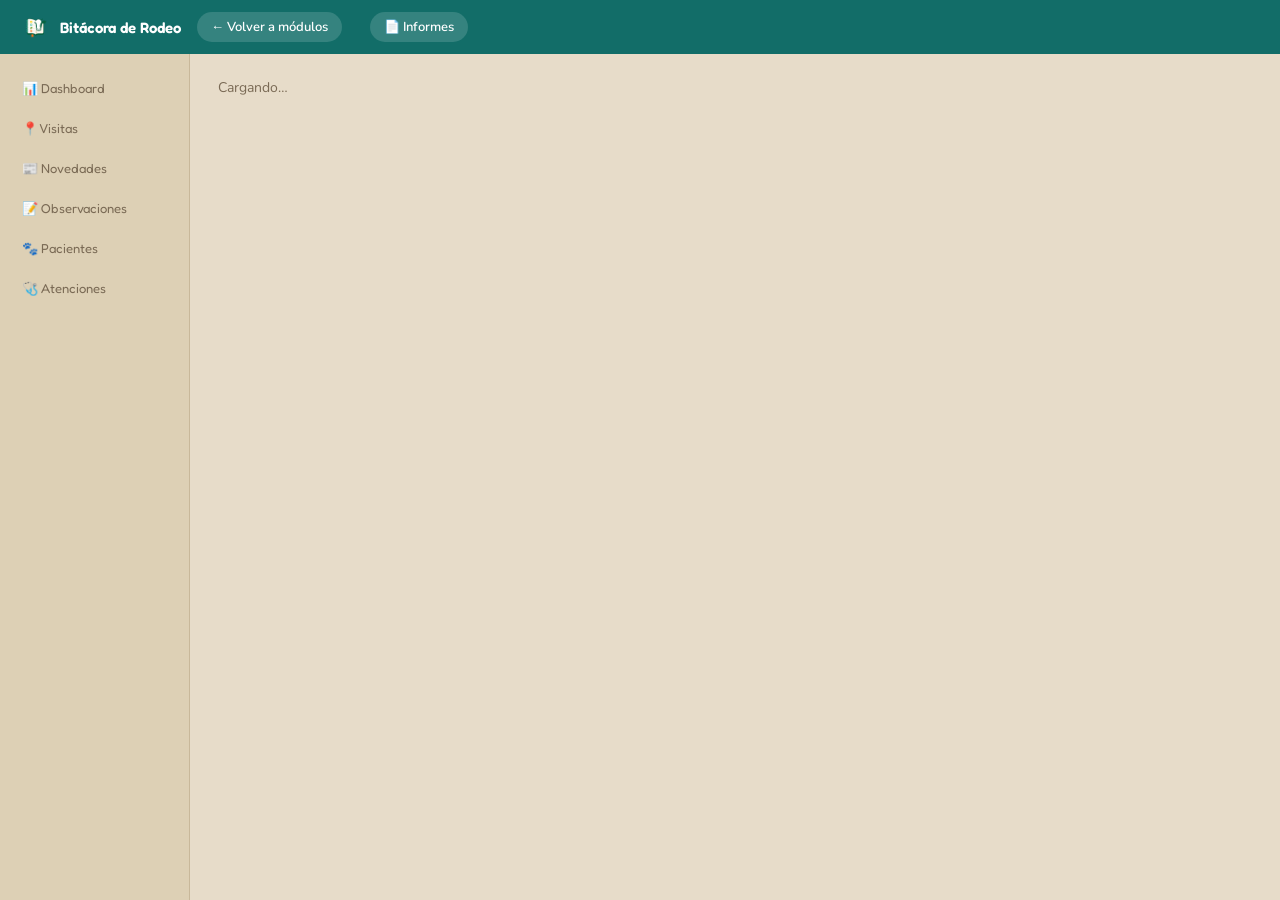
<file: rodeo/index.html>
<!DOCTYPE html>
<html lang="es">
<head>
  <meta charset="UTF-8">
  <meta name="viewport" content="width=device-width, initial-scale=1.0">
  <title>Bitácora de Rodeo</title>
  <link rel="icon" type="image/png" href="../img/branding/BIT-favicon.png">

  <link rel="preconnect" href="https://fonts.googleapis.com">
  <link rel="preconnect" href="https://fonts.gstatic.com" crossorigin>
  <link href="https://fonts.googleapis.com/css2?family=Fredoka:wght@500;600;700&family=Nunito:wght@400;600;700&display=swap" rel="stylesheet">
  <link rel="stylesheet" href="../css/tokens.css">
  <link rel="stylesheet" href="../css/components.css">
  <link rel="stylesheet" href="css/app.css">
</head>
<body class="rodeo-body">

  <header class="rodeo-header">
    <div class="rodeo-header-left">
      <div class="rodeo-header-brand">
        <img src="../img/branding/BIT-logo-isotipo-transparente.png" alt="">
        <span>Bitácora de Rodeo</span>
        <a href="../index.html" class="rodeo-header-volver" id="rodeo-volver-modulos">← Volver a módulos</a>
      </div>
      <div class="rodeo-header-establecimiento" id="rodeo-establecimiento"></div>
      <nav class="rodeo-header-global" id="rodeo-header-global">
        <a href="#informes" class="rodeo-header-nav-link" data-view="informes" id="rodeo-nav-informes">📄 Informes</a>
      </nav>
      <button type="button" id="rodeo-menu-toggle" class="rodeo-menu-toggle" aria-label="Abrir navegación" aria-expanded="false" aria-controls="rodeo-sidebar">☰</button>
    </div>
    <div class="rodeo-header-right">
      <div class="rodeo-header-user" id="rodeo-user"></div>
    </div>
  </header>

  <div class="rodeo-body-row">
    <nav class="rodeo-sidebar" id="rodeo-sidebar">
      <a href="#dashboard" class="rodeo-sidebar-item" data-view="dashboard">📊 Dashboard</a>
      <a href="#jornadas" class="rodeo-sidebar-item" data-view="jornadas" id="rodeo-nav-jornadas" style="display:none">🕒 Jornadas</a>
      <a href="#visitas" class="rodeo-sidebar-item" data-view="visitas">📍 Visitas</a>
      <a href="#novedades" class="rodeo-sidebar-item" data-view="novedades">📰 Novedades</a>
      <a href="#observaciones" class="rodeo-sidebar-item" data-view="observaciones">📝 Observaciones</a>
      <a href="#animales" class="rodeo-sidebar-item" data-view="animales">🐾 Pacientes</a>
      <a href="#catastro" class="rodeo-sidebar-item" data-view="catastro" id="rodeo-nav-catastro" style="display:none">🐴 Catastro Equino</a>
      <a href="#atenciones" class="rodeo-sidebar-item" data-view="atenciones">🩺 Atenciones</a>
      <a href="#papelera" class="rodeo-sidebar-item" data-view="papelera" id="rodeo-nav-papelera" style="display:none">🗑️ Papelera</a>
      <a href="#usuarios" class="rodeo-sidebar-item" data-view="usuarios" id="rodeo-nav-usuarios" style="display:none">👥 Usuarios</a>
    </nav>
    <main class="rodeo-content" id="rodeo-content">
      <p class="rodeo-loading">Cargando…</p>
    </main>
  </div>

  <script type="module" src="js/main.js"></script>
</body>
</html>
</file>
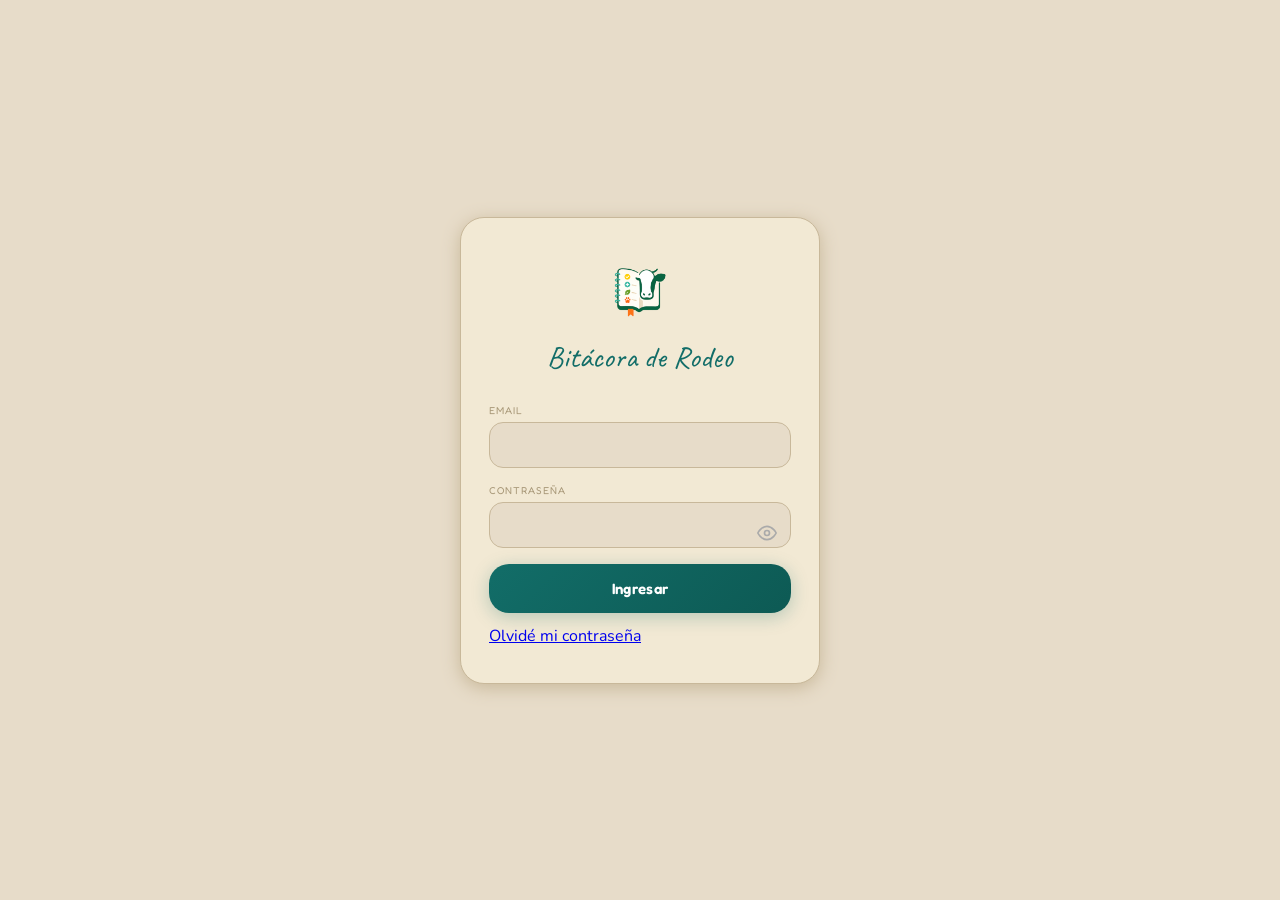
<file: login.html>
<!DOCTYPE html>
<html lang="es">
<head>
  <meta charset="UTF-8">
  <meta name="viewport" content="width=device-width, initial-scale=1.0">
  <title>Ingresar — Bitácora de Rodeo</title>
  <link rel="icon" type="image/png" href="img/branding/BIT-favicon.png">

  <link rel="preconnect" href="https://fonts.googleapis.com">
  <link rel="preconnect" href="https://fonts.gstatic.com" crossorigin>
  <link href="https://fonts.googleapis.com/css2?family=Caveat:wght@600;700&family=Fredoka:wght@500;600;700&family=Nunito:wght@400;600;700&display=swap" rel="stylesheet">
  <link rel="stylesheet" href="css/tokens.css">
  <link rel="stylesheet" href="css/components.css">
  <link rel="stylesheet" href="css/login.css">
</head>
<body class="login-body">

  <div class="login-card">
    <img class="login-logo" src="img/branding/BIT-logo-isotipo-transparente.png" alt="Bitácora de Rodeo">
    <div class="login-appname">Bitácora de Rodeo</div>

    <form id="login-form" novalidate>
      <label class="form-label" for="login-email">Email</label>
      <input class="form-field" type="email" id="login-email" autocomplete="username" required>

      <label class="form-label" for="login-password">Contraseña</label>
      <div class="password-field-wrapper">
        <input class="form-field" type="password" id="login-password" autocomplete="current-password" required>
        <button type="button" class="password-toggle" id="toggle-password" aria-label="Mostrar contraseña">
          <svg class="eye-show" xmlns="http://www.w3.org/2000/svg" width="20" height="20" viewBox="0 0 24 24" fill="none" stroke="currentColor" stroke-width="2" stroke-linecap="round" stroke-linejoin="round" aria-hidden="true">
            <path d="M1 12s4-8 11-8 11 8 11 8-4 8-11 8-11-8-11-8z"/>
            <circle cx="12" cy="12" r="3"/>
          </svg>
          <svg class="eye-hide" xmlns="http://www.w3.org/2000/svg" width="20" height="20" viewBox="0 0 24 24" fill="none" stroke="currentColor" stroke-width="2" stroke-linecap="round" stroke-linejoin="round" aria-hidden="true" style="display:none">
            <path d="M17.94 17.94A10.07 10.07 0 0 1 12 20c-7 0-11-8-11-8a18.45 18.45 0 0 1 5.06-5.94M9.9 4.24A9.12 9.12 0 0 1 12 4c7 0 11 8 11 8a18.5 18.5 0 0 1-2.16 3.19m-6.72-1.07a3 3 0 1 1-4.24-4.24"/>
            <line x1="1" y1="1" x2="23" y2="23"/>
          </svg>
        </button>
      </div>

      <div class="login-error" id="login-error"></div>

      <button type="submit" class="salida-btn" id="login-submit">Ingresar</button>
      <p style="margin-top:12px"><a href="#" id="login-olvide">Olvidé mi contraseña</a></p>
      <div class="login-error" id="login-info" role="status" style="color:inherit"></div>
    </form>
  </div>

  <script type="module" src="js/login.js"></script>
</body>
</html>
</file>
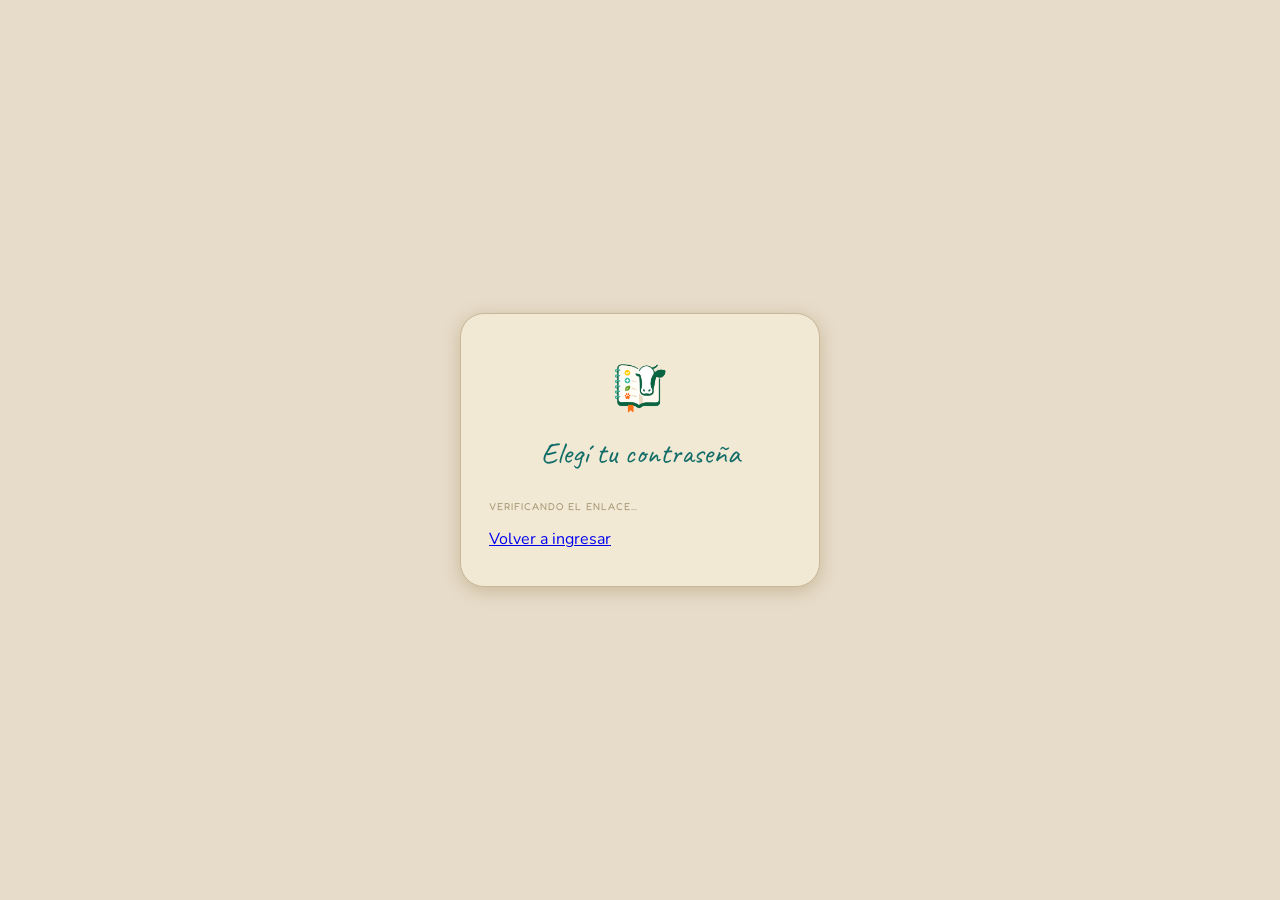
<file: restablecer.html>
<!DOCTYPE html>
<html lang="es">
<head>
  <meta charset="UTF-8">
  <meta name="viewport" content="width=device-width, initial-scale=1.0">
  <meta name="referrer" content="no-referrer">
  <title>Elegir contraseña — Bitácora de Rodeo</title>
  <link rel="icon" type="image/png" href="img/branding/BIT-favicon.png">
  <link rel="preconnect" href="https://fonts.googleapis.com">
  <link rel="preconnect" href="https://fonts.gstatic.com" crossorigin>
  <link href="https://fonts.googleapis.com/css2?family=Caveat:wght@600;700&family=Fredoka:wght@500;600;700&family=Nunito:wght@400;600;700&display=swap" rel="stylesheet">
  <link rel="stylesheet" href="css/tokens.css">
  <link rel="stylesheet" href="css/components.css">
  <link rel="stylesheet" href="css/login.css">
</head>
<body class="login-body">
  <div class="login-card">
    <img class="login-logo" src="img/branding/BIT-logo-isotipo-transparente.png" alt="Bitácora de Rodeo">
    <div class="login-appname">Elegí tu contraseña</div>

    <p id="rest-estado" class="form-label">Verificando el enlace…</p>

    <form id="rest-form" novalidate style="display:none">
      <label class="form-label" for="rest-pass">Contraseña nueva</label>
      <input class="form-field" type="password" id="rest-pass" autocomplete="new-password" required minlength="10">
      <label class="form-label" for="rest-pass2">Repetí la contraseña</label>
      <input class="form-field" type="password" id="rest-pass2" autocomplete="new-password" required minlength="10">
      <p class="form-label" style="font-weight:400">Mínimo 10 caracteres.</p>
      <div class="login-error" id="rest-error" role="alert"></div>
      <button type="submit" class="salida-btn" id="rest-submit">Guardar contraseña</button>
    </form>

    <p style="margin-top:16px"><a id="rest-volver" href="login.html">Volver a ingresar</a></p>
  </div>
  <script type="module" src="js/restablecer.js"></script>
</body>
</html>
</file>
<file: css/tokens.css>
/* ============================================================
   TOKENS — variables de diseño y reset base.
   No debe contener reglas de layout ni de componentes: solo la
   paleta y el reset mínimo que todo lo demás da por sentado.
   ============================================================ */

* { box-sizing: border-box; margin: 0; padding: 0; }

:root {
  --orange: #f87523; --yellow: #ffc31b; --teal: #1db7b9; --dark-teal: #126d68;
  --bg: #e7dcc9; --surface: #f2e9d4; --surface2: #ddd0b5;
  --border: #c8b89a; --text: #1e1a14; --muted: #7a6a55; --faint: #a89878;
  --mint: #bcd9d5;

  /* Misma familia tipográfica que lunitapeluvet.rio-landing.com —
     Fredoka para títulos/botones/cifras, Nunito para el resto.
     Bitácora de Rodeo va a vivir dentro de ese sitio más adelante;
     esto es lo que hace que se sienta continuación, no otra app. */
  --font-display: 'Fredoka', sans-serif;
  --font-body: 'Nunito', sans-serif;
  /* Cursiva de marca — la misma que usa el logotipo "Lunita Pelu Vet"
     en la landing. Reservada para el título principal, no para uso general. */
  --font-brand: 'Caveat', cursive;
}
</file>
<file: css/components.css>
/* ============================================================
   COMPONENTES — piezas de UI reutilizables entre módulos.
   Nada acá pertenece a un solo módulo: si en el futuro un
   módulo nuevo (Tratamientos, Inspecciones, Reportes...)
   necesita una tarjeta de opción, un botón de acción principal,
   un campo de formulario o un bloque de estadísticas, ya existen
   acá. No dupliques estas clases dentro de css/modules/*.
   ============================================================ */

/* Tabs genéricos — viven en el slot #header-nav, siempre sobre el
   verde del header (usados hoy por el sub-nav de Rescate; cualquier
   módulo futuro con pestañas internas puede reusarlos). */
.tab-btn { font-family: var(--font-display); background: none; border: none; border-bottom: 2px solid transparent; cursor: pointer; font-size: 13px; padding: 4px 0; letter-spacing: 0.02em; color: rgba(255,255,255,0.6); text-decoration: none; display: inline-block; }
.tab-btn.active { color: #fff; font-weight: 600; border-bottom-color: var(--yellow); }

/* Tarjeta de opción clickeable — selección de período en Informes. */
.rpt-option { background:var(--surface); border:1px solid var(--border); border-radius:18px; padding:16px 20px; display:flex; align-items:center; justify-content:space-between; cursor:pointer; transition:background 0.15s; text-align:left; box-shadow:0 1px 4px var(--border); width:100%; margin-bottom:12px; }
.rpt-option:hover { background:var(--surface2); }

/* Link de "volver" genérico */
.back-btn { font-family: var(--font-display); background:none; border:none; color:var(--muted); font-size:12px; cursor:pointer; margin-top:4px; letter-spacing:0.02em; }

/* Botón de acción principal, ancho completo (Salida, Guardar
   Registro, Ver informe...) — mismo tono "pastilla" normal-case
   que los CTA de la landing, no gritado en mayúsculas. */
.salida-btn { font-family: var(--font-display); width:100%; background:linear-gradient(135deg,#126d68,#0d5a54); border:none; color:#fff; border-radius:20px; padding:15px; font-size:15px; font-weight:600; letter-spacing:0.02em; cursor:pointer; box-shadow:0 4px 18px #126d6844; transition:opacity 0.2s; }
.salida-btn:hover { opacity:0.85; }
/* Modificador para acciones secundarias que no necesitan tanto peso visual. */
.salida-btn.btn-compact { padding:11px; font-size:13px; border-radius:16px; }

/* Textarea de texto libre — log de actividades y Observaciones
   del formulario de Rodeo usan la misma clase base. */
.act-textarea { flex:1; background:var(--bg); border:1px solid var(--border); border-radius:14px; padding:10px 14px; color:var(--text); font-size:13px; font-family:inherit; resize:none; outline:none; line-height:1.5; }
.act-textarea::placeholder { color:var(--faint); }

/* ── KIT DE INFORMES / REPORTES ──────────────────────────────
   Pensado para reutilizarse tal cual en el futuro módulo de
   Reportes/Estadísticas del roadmap, no solo en Rescate Equino. */
.informes-wrap { padding:18px 22px; overflow-y:auto; }
.informes-idle { display:flex; flex-direction:column; align-items:center; justify-content:center; min-height:340px; gap:20px; }
.crear-btn { font-family: var(--font-display); background:linear-gradient(135deg,#f87523,#d95f10); border:none; color:#fff; border-radius:20px; padding:16px 40px; font-size:15px; font-weight:600; letter-spacing:0.02em; cursor:pointer; box-shadow:0 4px 20px #f8752344; transition:opacity 0.2s; }
.crear-btn:hover { opacity:0.85; }
.stat-grid { display:grid; grid-template-columns:1fr 1fr 1fr; gap:10px; margin-bottom:16px; }
.stat-card { background:var(--surface); border:1px solid var(--border); border-radius:16px; padding:14px 12px; box-shadow:0 1px 4px var(--border); }
.stat-lbl { font-family: var(--font-display); font-size:9px; color:var(--faint); text-transform:uppercase; letter-spacing:0.1em; margin-bottom:6px; }
.entry-card { background:#f2e9d4; border:1px solid #c8b89a; border-left:3px solid #f87523; border-radius:14px; padding:12px 16px; cursor:pointer; box-shadow:0 1px 4px #c8b89a44; transition:background 0.15s; margin-bottom:8px; }
.entry-card:hover { background:#ddd0b5; }
.entry-acts { margin-top:10px; padding-top:10px; border-top:1px solid #c8b89a; font-size:12px; color:#5a4a38; line-height:1.75; white-space:pre-wrap; display:none; }
.export-btn { font-family: var(--font-display); width:100%; background:var(--surface); border:1px solid var(--border); color:var(--muted); border-radius:14px; padding:9px; font-size:11px; cursor:pointer; margin-bottom:14px; letter-spacing:0.04em; }
.nuevo-btn { font-family: var(--font-display); background:var(--surface); border:1px solid var(--border); color:var(--orange); border-radius:14px; padding:8px 14px; font-size:12px; cursor:pointer; font-weight:600; }

/* ── KIT DE FORMULARIOS ───────────────────────────────────────
   Usado hoy por Rodeo; cualquier módulo con captura de datos
   (Tratamientos, Inspecciones, Usuarios...) reusa esto. */
.form-wrap { padding:18px 22px; overflow-y:auto; }
.form-title { font-family: var(--font-display); font-size:20px; font-weight:600; color:var(--dark-teal); text-align:center; margin-bottom:18px; }
.form-label { font-family: var(--font-display); font-size:10px; color:var(--faint); text-transform:uppercase; letter-spacing:0.1em; display:block; margin-bottom:6px; }
.form-field { width:100%; padding:12px 14px; border:1px solid var(--border); border-radius:14px; background:var(--bg); color:var(--text); font-size:15px; font-family:inherit; margin-bottom:16px; outline:none; }
.form-check-row { display:flex; align-items:center; gap:10px; margin-bottom:10px; font-size:14px; }
.form-check-row input { width:20px; height:20px; flex-shrink:0; accent-color:var(--dark-teal); }
</file>
<file: rodeo/css/app.css>
/* ============================================================
   SHELL de Bitácora de Rodeo (nuevo frontend, BIT-05) — Header +
   Sidebar + Área de contenido. Independiente del portal legacy en
   la raíz; solo reusa tokens.css para mantener la misma identidad
   visual (paleta, tipografía).
   ============================================================ */

* { box-sizing: border-box; }

.rodeo-body {
  font-family: var(--font-body);
  background: var(--bg);
  color: var(--text);
  height: 100vh; height: 100dvh;
  display: flex; flex-direction: column;
  overflow: hidden;
  margin: 0;
}

.rodeo-header {
  flex-shrink: 0;
  padding: 12px 22px;
  background: var(--dark-teal);
  display: flex;
  align-items: center;
  justify-content: space-between;
  gap: 16px;
}

/* BIT-12 (ajuste final de distribución, 12 Oct 2026): dos grupos
   claramente diferenciados -- izquierda = navegación (marca, Volver,
   establecimiento activo, Informes), derecha = sesión (usuario, rol,
   cerrar sesión). Antes esos elementos eran hermanos directos del
   header y el espaciado uniforme de `space-between` los separaba sin
   ninguna agrupación visual real. */
.rodeo-header-left {
  display: flex; align-items: center; gap: 14px;
  min-width: 0;
}
.rodeo-header-right {
  display: flex; align-items: center;
}

.rodeo-header-brand {
  display: flex; align-items: center; gap: 10px;
  font-family: var(--font-display); font-weight: 600;
  color: #fff; font-size: 15px;
}
.rodeo-header-brand img { height: 28px; }

/* BIT-54: acción global para volver al selector de módulos. */
.rodeo-header-volver {
  margin-left: 6px;
  font-family: var(--font-body); font-size: 13px; font-weight: 600;
  color: #fff; text-decoration: none; white-space: nowrap;
  background: rgba(255,255,255,0.15);
  border-radius: 999px; padding: 6px 14px;
}
.rodeo-header-volver:hover { background: rgba(255,255,255,0.28); }

/* BIT-12 (corrección de arquitectura global): Informes vive en el
   contexto global del header, no en el sidebar de establecimiento --
   mismo lenguaje visual que "Volver a módulos" (pastilla clara sobre el
   header oscuro), para comunicar que es una función de la persona y no
   de un establecimiento. */
.rodeo-header-global { display: flex; align-items: center; }
.rodeo-header-nav-link {
  font-family: var(--font-body); font-size: 13px; font-weight: 600;
  color: #fff; text-decoration: none; white-space: nowrap;
  background: rgba(255,255,255,0.15);
  border-radius: 999px; padding: 6px 14px;
}
.rodeo-header-nav-link:hover { background: rgba(255,255,255,0.28); }
.rodeo-header-nav-link.active { background: rgba(255,255,255,0.32); }

/* BIT-58: botón de navegación móvil -- oculto en escritorio por defecto;
   @media (max-width: 768px) más abajo lo muestra y oculta la barra
   horizontal de módulos que usaba ese mismo espacio hasta BIT-57. */
.rodeo-menu-toggle {
  display: none;
  align-items: center; justify-content: center;
  width: 44px; height: 44px;
  background: rgba(255,255,255,0.15);
  border: none; border-radius: 12px;
  color: #fff; font-size: 20px; line-height: 1;
  cursor: pointer;
}
.rodeo-menu-toggle:hover { background: rgba(255,255,255,0.28); }
.rodeo-menu-toggle:focus-visible { outline: 2px solid #fff; outline-offset: 2px; }

.rodeo-header-establecimiento select {
  font-family: var(--font-body);
  border-radius: 999px;
  border: none;
  padding: 6px 14px;
  font-size: 13px;
  background: rgba(255,255,255,0.15);
  color: #fff;
}
.rodeo-header-establecimiento select option {
  color: #222;
  background: #fff;
}
.rodeo-header-establecimiento span { color: rgba(255,255,255,0.85); font-size: 13px; }

.rodeo-header-user {
  display: flex; align-items: center; gap: 12px;
  font-size: 12px; color: rgba(255,255,255,0.85);
}
.rodeo-header-user .rol-badge {
  font-family: var(--font-display);
  background: var(--orange);
  color: #fff;
  border-radius: 999px;
  padding: 3px 10px;
  font-size: 10px;
  letter-spacing: 0.04em;
  text-transform: uppercase;
}
.rodeo-header-user button {
  font-family: var(--font-body);
  background: none; border: none; color: rgba(255,255,255,0.75);
  text-decoration: underline; cursor: pointer; font-size: 12px;
}
.rodeo-header-user button:hover { color: #fff; }

.rodeo-body-row { flex: 1; display: flex; overflow: hidden; }

.rodeo-sidebar {
  width: 190px; flex-shrink: 0;
  background: var(--surface2);
  border-right: 1px solid var(--border);
  padding: 16px 10px;
  display: flex; flex-direction: column; gap: 4px;
}
.rodeo-sidebar-item {
  font-family: var(--font-display);
  font-size: 13px;
  color: var(--muted);
  text-decoration: none;
  padding: 10px 12px;
  border-radius: 12px;
}
.rodeo-sidebar-item.active { background: var(--surface); color: var(--dark-teal); font-weight: 600; }

.rodeo-content {
  flex: 1;
  overflow-y: auto;
  padding: 24px 28px;
}

.rodeo-view-header {
  display: flex;
  align-items: center;
  justify-content: space-between;
  margin-bottom: 20px;
}
.rodeo-view-header h2 { margin: 0; }
.rodeo-empty { color: var(--muted); font-size: 14px; }

.rodeo-loading, .rodeo-error { color: var(--muted); font-size: 14px; }
.rodeo-error { color: #8c1a1a; }
.rodeo-msg-ok {
  background: #d4edda; color: #1a5c2a; font-size: 13px; font-weight: 600;
  padding: 10px 14px; border-radius: 10px; margin-bottom: 12px;
}

/* Reservado EXCLUSIVAMENTE para acciones irreversibles (eliminar
   definitivamente, BIT-35/BIT-48). "Enviar a Papelera" es una acción
   normal y reversible: usa .rodeo-link-btn, nunca esta clase. */
.rodeo-btn-danger {
  font-family: var(--font-display); font-size: 12px; font-weight: 600;
  background: #8c1a1a; color: #fff; border: none; cursor: pointer;
  border-radius: 999px; padding: 8px 16px; letter-spacing: 0.02em;
}
.rodeo-btn-danger:hover { background: #6e1414; }
.rodeo-btn-danger:disabled { background: var(--faint); cursor: not-allowed; opacity: 0.7; }

.rodeo-card {
  background: var(--surface);
  border: 1px solid var(--border);
  border-radius: 18px;
  padding: 18px 22px;
  margin-bottom: 16px;
  box-shadow: 0 1px 4px var(--border);
}
.rodeo-card h2 {
  font-family: var(--font-display);
  font-size: 15px;
  color: var(--dark-teal);
  margin: 0 0 12px;
}
.rodeo-check-list { list-style: none; padding: 0; margin: 0; display: flex; flex-direction: column; gap: 8px; font-size: 13px; }
.rodeo-check-list li { display: flex; align-items: center; gap: 8px; }
.rodeo-check-ok { color: #1a5c2a; }
.rodeo-check-fail { color: #8c1a1a; }

.rodeo-card-header { display: flex; align-items: center; justify-content: space-between; margin-bottom: 14px; }
.rodeo-card-header h2 { margin: 0; }

.rodeo-btn {
  font-family: var(--font-display); font-size: 12px; font-weight: 600;
  background: var(--orange); color: #fff; text-decoration: none;
  border-radius: 999px; padding: 8px 16px; letter-spacing: 0.02em;
}
.rodeo-btn:hover { opacity: 0.85; }
.rodeo-btn:disabled { background: var(--faint); color: #fff; cursor: not-allowed; opacity: 0.7; }
.rodeo-btn-guardado:disabled { background: #d4edda; color: #1a5c2a; opacity: 1; }

.rodeo-link-btn {
  font-family: var(--font-body); font-size: 12px; color: var(--muted);
  background: none; border: none; text-decoration: underline; cursor: pointer;
  padding: 0; margin-left: 12px;
}
.rodeo-link-btn:hover { color: var(--text); }

.rodeo-table { width: 100%; border-collapse: collapse; font-size: 13px; }
.rodeo-table th { text-align: left; font-family: var(--font-display); font-size: 10px; text-transform: uppercase; letter-spacing: 0.08em; color: var(--faint); padding: 8px 10px; border-bottom: 1px solid var(--border); }
.rodeo-table td { padding: 10px; border-bottom: 1px solid var(--border); }
.rodeo-table-acciones a { color: var(--dark-teal); font-weight: 600; text-decoration: none; }
.rodeo-table-acciones a:hover { text-decoration: underline; }

.rodeo-form-acciones { display: flex; align-items: center; margin-top: 4px; }
.rodeo-hint { color: var(--faint); font-size: 12px; margin: -6px 0 14px; }
.rodeo-required { color: #8c1a1a; }
.rodeo-inline-form {
  background: var(--surface2);
  border: 1px solid var(--border);
  border-radius: 12px;
  padding: 14px 16px;
  margin: 8px 0 12px;
}

/* Ficha mínima de Paciente y listado (BIT-50) */
.rodeo-table-wrap { overflow-x: auto; }
.rodeo-celda-principal { color: var(--dark-teal); font-weight: 600; text-decoration: none; }
.rodeo-celda-principal:hover { text-decoration: underline; }
.rodeo-celda-secundaria { font-size: 11px; color: var(--muted); margin-top: 2px; }
.rodeo-table-acciones a + a { margin-left: 12px; }
.rodeo-ficha-foto { margin-bottom: 16px; }
.rodeo-ficha-img {
  display: block; max-width: 100%; max-height: 360px;
  border-radius: 14px; border: 1px solid var(--border); object-fit: cover;
}
.rodeo-ficha-grid { display: grid; grid-template-columns: repeat(auto-fit, minmax(220px, 1fr)); gap: 4px 20px; }
.rodeo-ficha-campo { margin-bottom: 12px; font-size: 15px; overflow-wrap: anywhere; }
.rodeo-ficha-vacio { color: var(--faint); }

/* Informes (BIT-12) — reutiliza .rodeo-card/.form-field/.salida-btn/
   .rodeo-link-btn/.rodeo-hint ya existentes; esto solo agrega lo
   específico de la selección de establecimientos y del resultado
   agrupado. flex-wrap en vez de una media query aparte: a este ancho de
   columna único (mobile-first, un solo contenedor central) ya se
   acomoda solo en pantallas angostas sin breakpoint dedicado. */
.rodeo-informe-selector { display: flex; flex-wrap: wrap; gap: 10px 18px; margin: 10px 0 16px; }
.rodeo-checkbox-linea { display: flex; align-items: center; gap: 6px; font-size: 14px; min-height: 28px; }
.rodeo-informe-resumen { color: var(--muted); font-size: 14px; margin-bottom: 16px; }
.rodeo-informe-bloque { margin-bottom: 16px; }
.rodeo-informe-seccion { margin-top: 14px; }
.rodeo-informe-seccion h4 {
  margin: 0 0 6px; font-family: var(--font-display); font-size: 12px;
  text-transform: uppercase; letter-spacing: 0.06em; color: var(--faint);
}
.rodeo-informe-lista { list-style: none; margin: 0; padding: 0; display: flex; flex-direction: column; gap: 6px; }
.rodeo-informe-lista li { font-size: 14px; border-bottom: 1px solid var(--border); padding-bottom: 6px; }
.rodeo-informe-lista li:last-child { border-bottom: none; padding-bottom: 0; }

/* Informe Mensual: tabla "por fecha" + detalle colapsable (BIT-12 --
   complementación del consolidado mensual). */
.rodeo-informe-tabla-fecha { margin-bottom: 4px; }
.rodeo-informe-tabla-fecha th, .rodeo-informe-tabla-fecha td { text-align: center; padding: 6px 8px; }
.rodeo-informe-tabla-fecha th:first-child, .rodeo-informe-tabla-fecha td:first-child { text-align: left; }
.rodeo-informe-detalle { margin-top: 14px; }
.rodeo-informe-detalle summary { cursor: pointer; font-size: 13px; color: var(--muted); font-weight: 600; }

/* Ajustes de validación con Claudy (~390px): 3 hallazgos puntuales,
   acotados solo a elementos de Informes -- no se toca el `.rodeo-card-
   header`/`.rodeo-link-btn` genéricos que usa el resto de la app. */

/* 1) Tabla "Actividad por fecha": scroll horizontal PROPIO en vez de
   desbordar la tarjeta. La página nunca gana scroll horizontal -- queda
   confinado a este contenedor; las 7 columnas siguen accesibles
   deslizando en vez de comprimirse hasta ser ilegibles. */
.rodeo-informe-tabla-scroll { overflow-x: auto; -webkit-overflow-scrolling: touch; margin: 0 -2px; }
.rodeo-informe-tabla-fecha { min-width: 480px; }

/* 2) Cabecera del bloque de establecimiento: el nombre no debe
   comprimirse por compartir la fila con el resumen de totales -- en
   pantallas angostas el resumen pasa a su propia línea. */
.rodeo-informe-bloque .rodeo-card-header { flex-wrap: wrap; gap: 4px 12px; }
.rodeo-informe-bloque .rodeo-card-header h3 { flex: 1 1 auto; min-width: 180px; margin: 0; }
.rodeo-informe-bloque .rodeo-card-header .rodeo-hint { flex: 1 1 100%; margin: 0; }

/* 3) "Todos"/"Ninguno": mismo estilo visual secundario (texto
   subrayado, sin convertirse en la acción principal frente a "Generar
   informe"), pero con área táctil cómoda -- `.rodeo-link-btn` solo no
   tiene padding. */
.rodeo-informe-btn-secundario {
  display: inline-flex; align-items: center; min-height: 40px;
  padding: 8px 10px; margin-left: 4px;
}

/* BIT-16/BIT-17: acciones "Copiar informe" y "Enviar por WhatsApp" --
   viven arriba del todo del Informe Diario ya generado, con el feedback
   de "Copiado ✓" al lado (nunca un modal ni un alert) para no
   interrumpir la lectura. flex-wrap: en mobile angosto los 2 botones +
   el feedback pueden pasar a una segunda línea sin generar overflow. */
.rodeo-informe-acciones-texto {
  display: flex; align-items: center; gap: 10px; flex-wrap: wrap;
  margin-bottom: 16px;
}
.rodeo-informe-acciones-texto #informe-copiar,
.rodeo-informe-acciones-texto #informe-whatsapp {
  padding: 8px 14px; margin-left: 0;
}

/* Catastro Equino (BIT-50) — alta rápida en terreno, mobile-first.
   Reutiliza .form-field / .salida-btn / .rodeo-card del resto de la app;
   esto solo agrega lo específico de esta pantalla (aviso de establecimiento,
   selector de sexo en botones grandes, botones de foto, previsualización). */
.rodeo-catastro-establecimiento {
  background: var(--surface2);
  border: 1px solid var(--border);
  border-radius: 12px;
  padding: 10px 14px;
  font-size: 13px;
  margin-bottom: 16px;
}

.rodeo-catastro-pill-group { display: flex; flex-wrap: wrap; gap: 8px; margin-bottom: 16px; }
.rodeo-catastro-pill {
  flex: 1 1 auto;
  display: flex;
  align-items: center;
  justify-content: center;
  gap: 6px;
  border: 1px solid var(--border);
  border-radius: 14px;
  padding: 12px 10px;
  font-size: 14px;
  cursor: pointer;
  background: var(--bg);
  min-width: 100px;
}
.rodeo-catastro-pill:has(input:checked) {
  background: var(--dark-teal);
  border-color: var(--dark-teal);
  color: #fff;
}
.rodeo-catastro-pill input { position: absolute; opacity: 0; width: 0; height: 0; }

.rodeo-catastro-foto-acciones { display: flex; flex-wrap: wrap; gap: 8px; margin-bottom: 10px; }
.rodeo-catastro-foto-btn {
  flex: 1 1 140px;
  font-family: var(--font-body); font-size: 14px; font-weight: 600;
  background: var(--bg); color: var(--dark-teal);
  border: 1px solid var(--border); border-radius: 14px;
  padding: 14px 10px; min-height: 48px; cursor: pointer;
}
.rodeo-catastro-foto-btn:hover { background: var(--surface2); }
.rodeo-catastro-foto-preview {
  display: block;
  max-width: 100%;
  max-height: 260px;
  border-radius: 14px;
  border: 1px solid var(--border);
  margin-bottom: 8px;
  object-fit: cover;
}

/* Foto principal del Paciente en el formulario normal de Pacientes (BIT-13)
   -- mismo lenguaje visual que .rodeo-catastro-foto-* de arriba, con su
   propio nombre porque vive en un módulo distinto (convención ya vigente
   en el proyecto: cada módulo tiene sus propias clases aunque el patrón
   visual se repita). La imagen en sí reutiliza .rodeo-ficha-foto/
   .rodeo-ficha-img (mismo módulo, misma ficha que ya usa detail.js). */
.rodeo-paciente-foto-acciones { display: flex; flex-wrap: wrap; gap: 8px; margin: 8px 0 10px; }
.rodeo-paciente-foto-btn {
  flex: 1 1 140px;
  font-family: var(--font-body); font-size: 14px; font-weight: 600;
  background: var(--bg); color: var(--dark-teal);
  border: 1px solid var(--border); border-radius: 14px;
  padding: 14px 10px; min-height: 48px; cursor: pointer;
}
.rodeo-paciente-foto-btn:hover { background: var(--surface2); }

/* Pantalla operativa de Jornada (BIT-61) -- LLEGADA/SALIDA. Reutiliza
   .rodeo-card/.salida-btn/.rodeo-hint/.rodeo-link-btn ya existentes. */
.rodeo-jornada-operativa {
  max-width: 420px;
  margin: 0 auto;
  text-align: center;
}
.rodeo-jornada-operativa h2 { text-align: center; }
.rodeo-jornada-fecha {
  font-family: var(--font-display); font-size: 13px;
  color: var(--muted); text-transform: capitalize; margin: 0 0 4px;
}
.rodeo-jornada-establecimiento { font-size: 14px; color: var(--muted); margin: 0 0 16px; }
.rodeo-jornada-reloj {
  font-family: var(--font-display); font-size: 48px; font-weight: 600;
  color: var(--dark-teal); margin: 0 0 20px; line-height: 1;
}
.rodeo-jornada-dato { font-size: 15px; margin: 0 0 8px; }
.rodeo-jornada-duracion { font-size: 13px; color: var(--muted); margin: 0 0 20px; }
.rodeo-jornada-btn { font-size: 20px; letter-spacing: 0.04em; padding: 20px; }
.rodeo-jornada-btn-salida { background: linear-gradient(135deg, var(--orange), #d9540a); }
.rodeo-jornada-aviso {
  background: #fff3cd; border: 1px solid #e0c674; color: #6b5410;
  border-radius: 12px; padding: 10px 14px; font-size: 13px;
  margin: 0 0 16px; text-align: left;
}

/* ============================================================
   RESPONSIVE del shell (BIT-50 hallazgo H-09 -- base; BIT-58
   reemplaza la franja horizontal de módulos por un menú ☰).
   Causa raíz: el sidebar fijo de 190px + padding de 28px del contenido
   dejaban ~129px útiles a 390px de ancho. Solo CSS + el toggle mínimo de
   JS de BIT-58: sin segunda lista de navegación, en escritorio (>768px)
   no cambia nada.
   ============================================================ */
@media (max-width: 768px) {
  .rodeo-header {
    flex-wrap: wrap;
    padding: 10px 14px;
    gap: 8px 12px;
  }
  /* Ajuste de layout mobile del header (tarea independiente de BIT-12,
     12 Oct 2026): la agrupación .rodeo-header-left/.rodeo-header-right
     sigue existiendo para escritorio (Marca→Volver→Establecimiento→
     Informes a la izquierda, Usuario→Rol→Cerrar sesión a la derecha),
     pero en mobile esas dos cajas se "aplanan" con `display: contents`
     -- desaparecen como caja, sus hijos pasan a ser hijos directos de
     .rodeo-header -- para poder reordenar libremente marca/
     establecimiento/Informes/☰/usuario en 3 filas, sin que el
     agrupamiento de escritorio limite qué puede compartir fila con qué
     en mobile. No cambia la lógica de ningún módulo: son los mismos
     nodos, con los mismos id (`#rodeo-establecimiento`, etc.) que sigue
     usando router.js para ocultar/restaurar el selector dentro de
     Informes.
     Fila 1: marca (izquierda) -- Informes + ☰ (derecha, mismo bloque).
     Fila 2: usuario/rol/cerrar sesión, separada por un borde.
     Fila 3: establecimiento, centrado. */
  .rodeo-header-left, .rodeo-header-right { display: contents; }

  .rodeo-header-brand { order: 1; }

  /* margin-left:auto empuja Informes (y lo que la sigue en la misma
     fila, el botón ☰) hasta el borde derecho -- mismo bloque, ☰ queda
     el más a la derecha de todos. */
  .rodeo-header-global { order: 2; margin-left: auto; }
  .rodeo-header-nav-link { display: inline-flex; align-items: center; min-height: 40px; }
  .rodeo-menu-toggle { display: flex; order: 3; }

  /* Ajuste final de alineación (revisión directa de Bren en teléfono,
     BIT-66 -- 04): fila 1 sin cambios (marca izquierda, Informes/☰
     derecha); filas 2 y 3 vuelven a centradas en vez de alineadas al
     borde derecho. */
  .rodeo-header-user {
    order: 4; flex: 1 1 100%; gap: 8px;
    padding-top: 8px;
    border-top: 1px solid rgba(255,255,255,0.15);
    justify-content: center;
  }

  .rodeo-header-establecimiento {
    order: 5; flex: 1 1 100%;
    display: flex; justify-content: center;
  }
  .rodeo-header-establecimiento select { padding: 10px 14px; font-size: 15px; }

  /* "Volver a módulos" se reubica por JS (main.js, BIT-58) dentro del
     panel de navegación en móvil -- mismo <a>, sin duplicar. Pisa el
     estilo de píldora clara pensado para el header oscuro (.rodeo-header-
     volver) porque acá vive sobre el fondo claro del panel: toma el
     mismo lenguaje visual que el resto de los ítems de navegación, con
     un separador arriba para distinguirlo de los módulos. */
  .rodeo-sidebar-item-volver.rodeo-header-volver {
    margin: 8px 0 0; padding: 14px 14px 0;
    border-top: 1px solid var(--border);
    border-radius: 0;
    background: transparent;
    color: var(--muted);
    min-height: 44px;
    display: flex; align-items: center;
  }
  .rodeo-sidebar-item-volver.rodeo-header-volver:hover { background: transparent; color: var(--dark-teal); }

  .rodeo-body-row { flex-direction: column; }

  /* Panel desplegable (no drawer/overlay): mismo <nav id="rodeo-sidebar">
     de siempre, oculto por defecto y mostrado en el flujo normal del
     documento (empuja el contenido, no tapa nada) cuando main.js agrega
     .rodeo-sidebar-open al togglear ☰. */
  .rodeo-sidebar {
    display: none;
    width: auto;
    flex-direction: column;
    gap: 2px;
    padding: 10px;
    border-right: none;
    border-bottom: 1px solid var(--border);
    max-height: 70vh; max-height: 70dvh;
    overflow-y: auto;
    -webkit-overflow-scrolling: touch;
  }
  .rodeo-sidebar.rodeo-sidebar-open { display: flex; }
  .rodeo-sidebar-item {
    white-space: nowrap;
    padding: 12px 14px;
    min-height: 44px;
    display: flex; align-items: center;
  }

  .rodeo-content { padding: 16px; min-height: 0; }
  .rodeo-card { padding: 14px 16px; }

  .rodeo-catastro-form .form-field,
  .rodeo-catastro-form select.form-field {
    font-size: 16px; /* evita el zoom automático de iOS Safari en foco */
    padding: 14px 14px;
  }
  .rodeo-catastro-form .form-check-row { min-height: 44px; font-size: 15px; }
  .rodeo-catastro-pill { padding: 14px 10px; font-size: 15px; min-height: 48px; }
  .rodeo-catastro-form .salida-btn { padding: 16px; font-size: 16px; }
}
</file>
<file: css/login.css>
/* ============================================================
   LOGIN — pantalla standalone, fuera del shell de la app (sin
   header/footer). Reusa tokens.css y las clases de formulario/
   botón de components.css; acá solo vive el layout propio de
   esta pantalla.
   ============================================================ */

.login-body {
  font-family: var(--font-body);
  background: var(--bg);
  color: var(--text);
  height: 100vh; height: 100dvh;
  display: flex; align-items: center; justify-content: center;
}

.login-card {
  width: 100%;
  max-width: 360px;
  background: var(--surface);
  border: 1px solid var(--border);
  border-radius: 24px;
  padding: 36px 28px;
  box-shadow: 0 4px 18px var(--border);
  margin: 20px;
}

.login-logo { display: block; width: 72px; height: 72px; margin: 0 auto 12px; object-fit: contain; }

.login-appname {
  font-family: var(--font-brand);
  font-size: 30px;
  color: var(--dark-teal);
  text-align: center;
  margin-bottom: 28px;
}

.login-error {
  display: none;
  background: #f8d7da;
  border: 1px solid #f1b8bc;
  color: #8c1a1a;
  border-radius: 12px;
  padding: 10px 14px;
  font-size: 13px;
  margin-bottom: 16px;
}
.login-error.visible { display: block; }

#login-submit:disabled { opacity: 0.6; cursor: default; }

/* ── Toggle de visibilidad de contraseña ── */
.password-field-wrapper {
  position: relative;
}

#login-password {
  padding-right: 44px;
  width: 100%;
  box-sizing: border-box;
}

.password-toggle {
  position: absolute;
  right: 10px;
  top: 50%;
  transform: translateY(-50%);
  background: none;
  border: none;
  cursor: pointer;
  color: #aaa;
  padding: 4px;
  display: flex;
  align-items: center;
  line-height: 1;
  transition: color 0.15s;
}

.password-toggle:hover { color: var(--dark-teal); }
.password-toggle:focus-visible { outline: 2px solid var(--dark-teal); border-radius: 4px; }
</file>
